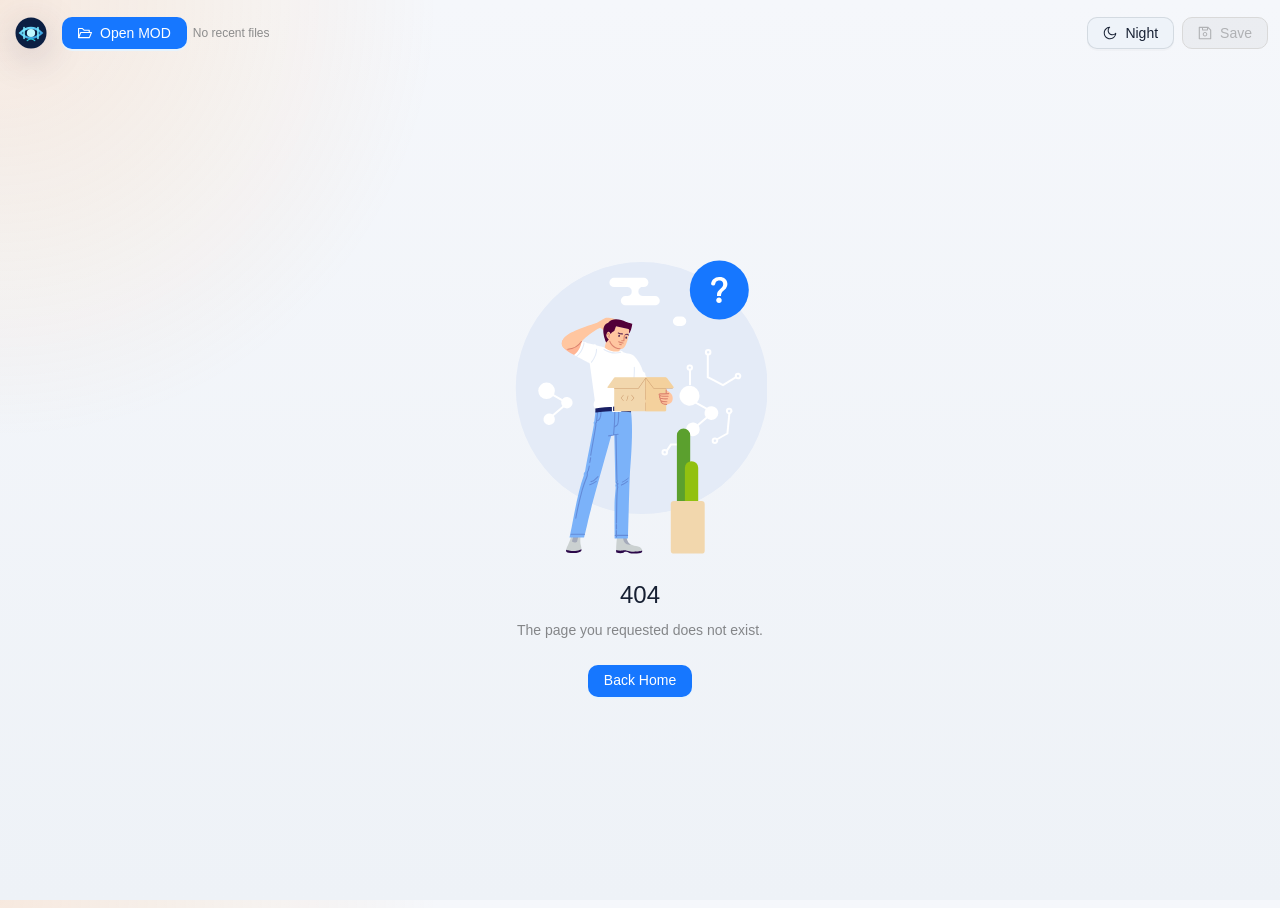
<file: index.html>
<!doctype html>
<html lang="zh-CN">
  <head>
    <meta charset="UTF-8" />
    <meta name="viewport" content="width=device-width, initial-scale=1.0" />
    <title>暗黑 2 开发基座</title>
    <script type="module" crossorigin src="/assets/index-C3zdAfzK.js"></script>
    <link rel="stylesheet" crossorigin href="/assets/index-BKIvSl8p.css">
  </head>
  <body>
    <div id="root"></div>
  </body>
</html>
</file>
<file: assets/index-BKIvSl8p.css>
html,body{width:100%;height:100%}input::-ms-clear,input::-ms-reveal{display:none}*,*:before,*:after{box-sizing:border-box}html{font-family:sans-serif;line-height:1.15;-webkit-text-size-adjust:100%;-ms-text-size-adjust:100%;-ms-overflow-style:scrollbar;-webkit-tap-highlight-color:rgba(0,0,0,0)}body{margin:0}[tabindex="-1"]:focus{outline:none}hr{box-sizing:content-box;height:0;overflow:visible}h1,h2,h3,h4,h5,h6{margin-top:0;margin-bottom:.5em;font-weight:500}p{margin-top:0;margin-bottom:1em}abbr[title],abbr[data-original-title]{-webkit-text-decoration:underline dotted;text-decoration:underline dotted;border-bottom:0;cursor:help}address{margin-bottom:1em;font-style:normal;line-height:inherit}input[type=text],input[type=password],input[type=number],textarea{-webkit-appearance:none}ol,ul,dl{margin-top:0;margin-bottom:1em}ol ol,ul ul,ol ul,ul ol{margin-bottom:0}dt{font-weight:500}dd{margin-bottom:.5em;margin-left:0}blockquote{margin:0 0 1em}dfn{font-style:italic}b,strong{font-weight:bolder}small{font-size:80%}sub,sup{position:relative;font-size:75%;line-height:0;vertical-align:baseline}sub{bottom:-.25em}sup{top:-.5em}pre,code,kbd,samp{font-size:1em;font-family:SFMono-Regular,Consolas,Liberation Mono,Menlo,Courier,monospace}pre{margin-top:0;margin-bottom:1em;overflow:auto}figure{margin:0 0 1em}img{vertical-align:middle;border-style:none}a,area,button,[role=button],input:not([type=range]),label,select,summary,textarea{touch-action:manipulation}table{border-collapse:collapse}caption{padding-top:.75em;padding-bottom:.3em;text-align:left;caption-side:bottom}input,button,select,optgroup,textarea{margin:0;color:inherit;font-size:inherit;font-family:inherit;line-height:inherit}button,input{overflow:visible}button,select{text-transform:none}button,html [type=button],[type=reset],[type=submit]{-webkit-appearance:button}button::-moz-focus-inner,[type=button]::-moz-focus-inner,[type=reset]::-moz-focus-inner,[type=submit]::-moz-focus-inner{padding:0;border-style:none}input[type=radio],input[type=checkbox]{box-sizing:border-box;padding:0}input[type=date],input[type=time],input[type=datetime-local],input[type=month]{-webkit-appearance:listbox}textarea{overflow:auto;resize:vertical}fieldset{min-width:0;margin:0;padding:0;border:0}legend{display:block;width:100%;max-width:100%;margin-bottom:.5em;padding:0;color:inherit;font-size:1.5em;line-height:inherit;white-space:normal}progress{vertical-align:baseline}[type=number]::-webkit-inner-spin-button,[type=number]::-webkit-outer-spin-button{height:auto}[type=search]{outline-offset:-2px;-webkit-appearance:none}[type=search]::-webkit-search-cancel-button,[type=search]::-webkit-search-decoration{-webkit-appearance:none}::-webkit-file-upload-button{font:inherit;-webkit-appearance:button}output{display:inline-block}summary{display:list-item}template{display:none}[hidden]{display:none!important}html,body,#root{min-height:100%}*{scrollbar-width:thin;scrollbar-color:transparent transparent}*:hover{scrollbar-color:rgba(23,32,51,.28) transparent}*::-webkit-scrollbar{width:6px;height:6px}*::-webkit-scrollbar-track{background:transparent}*::-webkit-scrollbar-thumb{background:transparent;border-radius:999px}*:hover::-webkit-scrollbar-thumb{background:#17203347}*::-webkit-scrollbar-corner{background:transparent}body{margin:0;background:radial-gradient(circle at top left,rgba(255,172,93,.18),transparent 28%),linear-gradient(180deg,#f5f7fb,#eef2f7);color:#172033;font-family:Segoe UI,Microsoft YaHei,sans-serif;transition:background .2s ease,color .2s ease}body[data-theme=dark]{background:radial-gradient(circle at top left,rgba(61,110,196,.24),transparent 30%),linear-gradient(180deg,#121825,#0b1018);color:#dbe6ff}.app-layout{min-height:100vh;background:transparent}.app-header{display:flex;align-items:center;gap:6px;min-height:40px;padding:4px 12px 2px;background:transparent}.app-header-start,.app-header-end{display:flex;flex:0 0 auto;align-items:center}.app-header-start .ant-space,.app-header-start .ant-space-item,.app-header-end .ant-space,.app-header-end .ant-space-item{display:flex;align-items:center}.fantasia-brand{display:inline-flex;align-items:center;align-self:center;justify-content:center;margin-right:4px}.route-nav-trigger{position:relative;display:inline-flex;align-items:center}.fantasia-brand-mark{display:flex;width:38px;height:38px;flex:0 0 auto;align-items:center;justify-content:center;filter:drop-shadow(0 8px 18px rgba(31,24,63,.22))}.fantasia-brand-mark svg{display:block;width:100%;height:100%}.route-nav-panel{position:absolute;top:calc(100% + 10px);left:0;z-index:30;width:320px;background:linear-gradient(180deg,#fffffff7,#f7f9fdfa);border-radius:18px;box-shadow:0 18px 48px #11192a2e}.route-nav-header{display:flex;align-items:center;justify-content:space-between;margin-bottom:8px}.route-nav-list{display:flex;flex-direction:column;gap:6px}.route-nav-item{display:flex;width:100%;flex-direction:column;gap:4px;padding:10px 12px;color:#172033;text-align:left;background:#f5f7fbe6;border:1px solid rgba(23,32,51,.08);border-radius:12px;cursor:pointer;transition:all .15s ease}.route-nav-item:hover{background:#eef6ff;border-color:#91caff}.route-nav-item-active{background:#e6f4ff;border-color:#69b1ff;box-shadow:0 0 0 2px #1677ff14}.route-nav-item-top{display:flex;align-items:center;justify-content:space-between;gap:10px}.route-nav-item-label{font-weight:600}.route-nav-item-path{color:#7b879d;font-size:12px;line-height:1.35;word-break:break-all}.route-nav-footer{margin-top:10px}.app-header-middle{display:flex;flex:1 1 auto;min-width:0;justify-content:flex-start;align-items:center}.app-header .ant-space{align-items:center}.app-kicker{display:block;margin-bottom:8px;color:#d46b08;font-size:12px;font-weight:700;letter-spacing:.16em;text-transform:uppercase}.app-title.ant-typography{margin:0 0 4px}.app-subtitle{max-width:880px}.app-content{padding:0 16px 16px}.app-content-home{padding:0}.not-found-shell{display:flex;min-height:calc(100vh - 72px);align-items:center;justify-content:center}body[data-route-view=home]{background:radial-gradient(circle at 20% 18%,rgba(173,56,23,.26),transparent 26%),radial-gradient(circle at 80% 22%,rgba(116,18,14,.28),transparent 22%),radial-gradient(circle at 50% 0%,rgba(255,157,81,.1),transparent 32%),linear-gradient(180deg,#060404,#0b0707 24%,#120909);color:#eadfcb}body[data-route-view=home] *:hover{scrollbar-color:rgba(145,81,32,.45) transparent}body[data-route-view=home] *:hover::-webkit-scrollbar-thumb{background:#91512073}.fantasia-home-shell{position:relative;min-height:100vh;overflow:hidden;color:#eadfcb;font-family:Georgia,Times New Roman,Palatino Linotype,serif}.fantasia-home-backdrop,.fantasia-home-backdrop-fog,.fantasia-home-backdrop-embers,.fantasia-home-backdrop-vignette{position:absolute;top:0;right:0;bottom:0;left:0;pointer-events:none}.fantasia-home-backdrop{overflow:hidden}.fantasia-home-backdrop:before{position:absolute;top:0;right:0;bottom:0;left:0;background:linear-gradient(180deg,#08040433,#070404db),linear-gradient(90deg,#050303d1,#0000003d 28%,#0000003d 72%,#050303d1),var(--fantasia-home-background) center top / cover no-repeat fixed,linear-gradient(180deg,#0c080829,#060404cc),repeating-linear-gradient(90deg,transparent 0,transparent 46px,rgba(255,211,162,.015) 47px,transparent 48px);content:""}.fantasia-home-backdrop-fog{width:48vw;height:48vw;border-radius:50%;filter:blur(90px);opacity:.32}.fantasia-home-backdrop-fog-left{top:-16vw;left:-12vw;background:#7e1f136b}.fantasia-home-backdrop-fog-right{right:-10vw;bottom:-12vw;background:#bf651e3d}.fantasia-home-backdrop-embers{background:radial-gradient(circle at 14% 18%,rgba(255,213,153,.7) 0 1px,transparent 2px),radial-gradient(circle at 78% 14%,rgba(255,183,111,.7) 0 1px,transparent 2px),radial-gradient(circle at 64% 42%,rgba(244,116,48,.7) 0 1px,transparent 2px),radial-gradient(circle at 88% 58%,rgba(255,206,132,.65) 0 1px,transparent 2px),radial-gradient(circle at 26% 72%,rgba(244,116,48,.7) 0 1px,transparent 2px);opacity:.44}.fantasia-home-backdrop-vignette{background:radial-gradient(circle at center,transparent 36%,rgba(0,0,0,.7) 100%),linear-gradient(180deg,rgba(0,0,0,.3),transparent 20%,transparent 80%,rgba(0,0,0,.48))}.fantasia-home-frame{position:relative;z-index:1;width:min(1380px,calc(100% - 48px));margin:0 auto;padding:18px 0 40px}.fantasia-home-topbar{position:relative;display:grid;grid-template-columns:1fr auto;gap:18px;align-items:center;padding:16px 22px;background:linear-gradient(180deg,#1b110eeb,#0f0a09eb);border:1px solid rgba(141,94,54,.52);box-shadow:inset 0 0 0 1px #ffcc830f,0 18px 42px #00000057}.fantasia-home-topbar:before,.fantasia-home-topbar:after{position:absolute;width:44px;height:44px;border:1px solid rgba(205,149,86,.42);content:""}.fantasia-home-topbar:before{top:8px;left:8px;border-right:0;border-bottom:0}.fantasia-home-topbar:after{right:8px;bottom:8px;border-top:0;border-left:0}.fantasia-home-brand{display:inline-flex;align-items:center;gap:14px}.fantasia-home-brand-mark{display:flex;width:58px;height:58px;flex:0 0 auto;align-items:center;justify-content:center;background:radial-gradient(circle at 50% 35%,#ffce8414,#0003);border:1px solid rgba(160,101,56,.48);border-radius:12px;box-shadow:inset 0 0 22px #ffb1660a}.fantasia-home-brand-mark .fantasia-brand{margin-right:0}.fantasia-home-brand-mark .fantasia-brand-mark{width:46px;height:46px;filter:drop-shadow(0 10px 18px rgba(0,0,0,.28))}.fantasia-home-brand-copy{display:flex;flex-direction:column}.fantasia-home-brand-copy strong{color:#f2dcc0;font-size:28px;font-weight:700;letter-spacing:.08em;text-transform:uppercase}.fantasia-home-brand-kicker{color:#b98d63;font-size:11px;font-weight:700;letter-spacing:.28em;text-transform:uppercase}.fantasia-home-topbar-actions,.fantasia-home-hero-actions,.fantasia-home-world-actions{display:flex;flex-wrap:wrap;gap:12px}.fantasia-home-button{display:inline-flex;min-width:152px;justify-content:center;align-items:center;padding:12px 18px;color:#f4e6d0;font-size:13px;font-weight:700;letter-spacing:.12em;text-decoration:none;text-transform:uppercase;border:1px solid rgba(167,106,60,.48);transition:transform .15s ease,box-shadow .15s ease,border-color .15s ease,background .15s ease,color .15s ease}.fantasia-home-button:hover{transform:translateY(-1px)}.fantasia-home-button-primary{background:linear-gradient(180deg,#8f2712f5,#43120dfa);box-shadow:inset 0 0 0 1px #ffc47514,0 12px 24px #390d0a61}.fantasia-home-button-primary:hover{color:#fff0d5;border-color:#e08f56d1;background:linear-gradient(180deg,#a83419fa,#53170ffa);box-shadow:inset 0 0 0 1px #ffd0901f,0 16px 30px #390d0a6b}.fantasia-home-button-ghost{background:linear-gradient(180deg,#1d120ef0,#100a09f0)}.fantasia-home-button-ghost:hover{color:#ffe0b3;border-color:#c78b5bb8;background:linear-gradient(180deg,#291812f5,#140c0af5)}.fantasia-home-button-large{min-width:208px;padding:15px 24px}.fantasia-home-main{display:flex;flex-direction:column;gap:22px;margin-top:18px}.fantasia-home-hero{display:flex;justify-content:center;align-items:center;min-height:calc(100vh - 210px)}.fantasia-home-hero-stage,.fantasia-home-workflow-panel,.fantasia-home-world-card{position:relative;overflow:hidden;background:linear-gradient(180deg,#130c0bf0,#090606f7);border:1px solid rgba(141,94,54,.45);box-shadow:inset 0 0 0 1px #ffcc830d,0 24px 56px #00000061}.fantasia-home-hero-stage:before,.fantasia-home-workflow-panel:before,.fantasia-home-world-card:before,.fantasia-home-arsenal-card:before{position:absolute;top:0;right:0;bottom:0;left:0;border:1px solid rgba(255,211,156,.04);content:"";pointer-events:none}.fantasia-home-kicker,.fantasia-home-section-copy h2,.fantasia-home-workflow-copy h2,.fantasia-home-world-card h2{margin:0}.fantasia-home-arsenal-card,.fantasia-home-workflow-step{position:relative;overflow:hidden;padding:16px 18px;background:linear-gradient(180deg,#1d120fe0,#0e0808f5);border:1px solid rgba(123,78,44,.38);color:#d4c0a8;line-height:1.7}.fantasia-home-sigil-card strong,.fantasia-home-arsenal-card h3,.fantasia-home-workflow-step strong{display:block;margin:0 0 8px;color:#f1dec6;font-size:18px;font-weight:700}.fantasia-home-sigil-card p,.fantasia-home-arsenal-card p,.fantasia-home-workflow-step p{margin:0;color:#a99581;line-height:1.7}.fantasia-home-sigil-index,.fantasia-home-arsenal-tag,.fantasia-home-workflow-step span{display:inline-flex;margin-bottom:12px;color:#d79d5a;font-size:11px;font-weight:700;letter-spacing:.24em;text-transform:uppercase}.fantasia-home-hero-stage{display:flex;width:min(560px,100%);min-height:720px;flex-direction:column;justify-content:space-between;padding:24px 24px 22px;background:radial-gradient(circle at 50% 38%,rgba(167,48,19,.32),transparent 22%),linear-gradient(180deg,#110a0af5,#080505fa)}.fantasia-home-stage-plaque{display:flex;flex-direction:column;gap:6px;align-items:flex-start}.fantasia-home-stage-label{color:#b5895f;font-size:11px;font-weight:700;letter-spacing:.28em;text-transform:uppercase}.fantasia-home-stage-plaque strong{color:#f3e4ce;font-size:34px;font-weight:700;text-transform:uppercase}.fantasia-home-gate{position:relative;width:min(440px,100%);aspect-ratio:1 / 1.18;margin:12px auto 0}.fantasia-home-gate-outer,.fantasia-home-gate-inner,.fantasia-home-gate-core,.fantasia-home-gate-floor,.fantasia-home-gate-spire,.fantasia-home-gate-runes{position:absolute}.fantasia-home-gate-outer,.fantasia-home-gate-inner{left:50%;transform:translate(-50%);border-radius:50% 50% 18% 18%/48% 48% 14% 14%}.fantasia-home-gate-outer{top:7%;right:15%;bottom:18%;left:15%;background:linear-gradient(180deg,#2f1d16fa,#120b09fa);border:2px solid rgba(174,119,73,.55);box-shadow:inset 0 0 0 1px #ffce860f,0 30px 50px #0000006b}.fantasia-home-gate-inner{top:16%;right:24%;bottom:25%;left:24%;background:radial-gradient(circle at 50% 36%,#ffc26d6b,#d04518a6 28%,#260a08fa 74%),linear-gradient(180deg,#1b0a08fa,#070404fa);border:1px solid rgba(203,132,68,.62);box-shadow:inset 0 0 42px #ffa65729,0 0 54px #78160c38}.fantasia-home-gate-core{top:28%;left:50%;width:26%;aspect-ratio:1 / 1.08;background:radial-gradient(circle at 50% 28%,rgba(255,227,165,.9),rgba(255,148,72,.72) 42%,rgba(145,42,16,.18) 76%,transparent 100%);transform:translate(-50%);filter:blur(.5px);opacity:.92}.fantasia-home-gate-spire{bottom:20%;width:18%;height:42%;background:linear-gradient(180deg,#3e2319f5,#120b09fa);clip-path:polygon(50% 0,100% 100%,0 100%);border:1px solid rgba(143,96,55,.42)}.fantasia-home-gate-spire-left{left:10%}.fantasia-home-gate-spire-right{right:10%}.fantasia-home-gate-floor{right:8%;bottom:5%;left:8%;height:16%;background:radial-gradient(circle at center,rgba(204,86,41,.28),transparent 55%),linear-gradient(180deg,#140c0b2e,#080505eb);border-top:1px solid rgba(146,97,56,.28)}.fantasia-home-gate-runes{top:18%;width:10%;height:52%;opacity:.75}.fantasia-home-gate-runes:before,.fantasia-home-gate-runes:after{position:absolute;left:50%;width:2px;height:100%;background:linear-gradient(180deg,transparent,rgba(255,201,126,.5),transparent);transform:translate(-50%);content:""}.fantasia-home-gate-runes:after{width:100%;height:100%;background:radial-gradient(circle at 50% 10%,rgba(255,197,126,.85) 0 2px,transparent 3px),radial-gradient(circle at 50% 34%,rgba(255,197,126,.85) 0 2px,transparent 3px),radial-gradient(circle at 50% 58%,rgba(255,197,126,.85) 0 2px,transparent 3px),radial-gradient(circle at 50% 82%,rgba(255,197,126,.85) 0 2px,transparent 3px)}.fantasia-home-gate-runes-left{left:7%}.fantasia-home-gate-runes-right{right:7%}.fantasia-home-stage-marks{display:flex;justify-content:center;gap:12px;color:#9f7d61;font-size:12px;font-weight:700;letter-spacing:.2em;text-transform:uppercase}.fantasia-home-section{position:relative}.fantasia-home-section-copy h2,.fantasia-home-workflow-copy h2,.fantasia-home-world-card h2{font-size:clamp(34px,4.8vw,58px);line-height:1}.fantasia-home-section-compact{margin-top:2px}.fantasia-home-workflow-panel{padding:26px 28px 22px}.fantasia-home-workflow-copy{max-width:920px;margin-bottom:18px}.fantasia-home-workflow-steps{display:grid;grid-template-columns:repeat(3,minmax(0,1fr));gap:14px}.fantasia-home-workflow-step{min-height:154px}.fantasia-home-compact-lead{max-width:760px;margin:14px 0 0;color:#bda992;line-height:1.8}.fantasia-home-compact-footer{display:grid;grid-template-columns:1fr auto;gap:20px;align-items:center;margin-top:18px;padding-top:18px;border-top:1px solid rgba(141,94,54,.26)}.fantasia-home-compact-footer p{margin:0;color:#bda992;line-height:1.8}.logo-lab{min-height:calc(100vh - 76px);padding:14px 0 6px}.logo-lab-hero{position:relative;display:grid;grid-template-columns:minmax(0,1.5fr) minmax(280px,.8fr);gap:24px;margin-bottom:20px;padding:26px 28px;overflow:hidden;background:radial-gradient(circle at top left,rgba(255,198,109,.28),transparent 28%),radial-gradient(circle at right center,rgba(104,172,255,.22),transparent 32%),linear-gradient(135deg,#0e1834f5,#221238f0);border:1px solid rgba(151,188,255,.22);border-radius:28px;box-shadow:0 24px 60px #0e12283d}.logo-lab-hero:after{position:absolute;inset:auto -30px -60px auto;width:180px;height:180px;background:radial-gradient(circle,rgba(255,219,132,.2),transparent 70%);content:"";pointer-events:none}.logo-lab-actions{margin-bottom:10px}.logo-lab-title.ant-typography{margin:0;color:#fff5da;font-size:clamp(42px,8vw,88px);line-height:.92;letter-spacing:.02em;text-shadow:0 6px 24px rgba(0,0,0,.34)}.logo-lab-summary{max-width:760px;margin:14px 0 0;color:#ecf4ffd1;font-size:16px;line-height:1.7}.logo-lab-orbit{position:relative;display:flex;min-height:260px;align-items:center;justify-content:center}.logo-lab-orbit-core{position:relative;z-index:2;display:flex;width:116px;height:116px;align-items:center;justify-content:center;color:#fff6d6;font-size:58px;font-weight:700;background:radial-gradient(circle at 35% 35%,#fff8dc,#ffd57d 48%,#ca7c1f);border-radius:50%;box-shadow:0 0 0 10px #ffe0a014,0 24px 40px #0000004d}.logo-lab-orbit-ring{position:absolute;top:50%;right:50%;bottom:50%;left:50%;border:1px solid rgba(193,223,255,.24);border-radius:50%;transform:translate(-50%,-50%)}.logo-lab-orbit-ring-a{width:220px;height:220px;box-shadow:0 0 0 18px #709aff0d}.logo-lab-orbit-ring-b{width:280px;height:160px;transform:translate(-50%,-50%) rotate(-18deg)}.logo-card.ant-card{height:100%;overflow:hidden;background:linear-gradient(180deg,#ffffffeb,#f6f8fdf5);border-radius:24px;box-shadow:0 18px 44px #101a301f}.logo-card .ant-card-body{display:flex;height:100%;flex-direction:column}.logo-card-topline{display:flex;align-items:center;justify-content:space-between;margin-bottom:14px}.logo-card-accent{color:#63718d;font-size:12px;font-weight:700;letter-spacing:.12em;text-transform:uppercase}.logo-artboard{position:relative;display:flex;min-height:244px;margin-bottom:16px;overflow:hidden;align-items:center;justify-content:center;background:radial-gradient(circle at top,rgba(255,255,255,.5),transparent 35%),linear-gradient(180deg,#101834,#1c2448);border-radius:22px}.logo-artboard-glow{position:absolute;width:220px;height:220px;opacity:.2;filter:blur(30px);border-radius:50%}.logo-artboard-svg{position:relative;z-index:1;width:min(220px,86%)}.logo-card-title.ant-typography{margin:0 0 2px}.logo-card-direction{margin-bottom:10px;color:#6a7691}.logo-card-summary{min-height:72px;margin-bottom:14px;color:#344058}.logo-card-palette{display:flex;gap:10px;margin-top:auto}.logo-swatch{display:inline-flex;width:18px;height:18px;border:2px solid rgba(255,255,255,.92);border-radius:50%;box-shadow:0 3px 10px #131b2b29}body[data-theme=dark] .logo-card.ant-card{background:linear-gradient(180deg,#162131fa,#111a26fa)}body[data-theme=dark] .logo-card-accent,body[data-theme=dark] .logo-card-direction{color:#93a7c8}body[data-theme=dark] .logo-card-summary{color:#c7d5ec}@media (max-width: 960px){.logo-lab-hero{grid-template-columns:1fr}}.ant-card{border:1px solid rgba(23,32,51,.12)}.ant-card .ant-card-head{border-bottom:1px solid rgba(23,32,51,.08)}body[data-theme=light] .ant-tag:not(.ant-tag-has-color){color:#172033;background:#f5f7fb;border-color:#17203314}body[data-theme=light] .ant-btn-default{color:#172033;background:#eef3f9;border-color:#1720331f}body[data-theme=light] .ant-btn-default:not(:disabled):hover,body[data-theme=light] .ant-btn-default:not(:disabled):focus{color:#172033;background:#e6edf6;border-color:#1720332e}body[data-theme=dark] .ant-card{border:1px solid rgba(124,178,255,.24)}body[data-theme=dark] .route-nav-panel{background:linear-gradient(180deg,#172131fa,#111926fa);box-shadow:0 20px 54px #00000057}body[data-theme=dark] .route-nav-item{color:#dbe6ff;background:#7cb2ff14;border-color:#7cb2ff29}body[data-theme=dark] .route-nav-item:hover{background:#7cb2ff24;border-color:#7cb2ff57}body[data-theme=dark] .route-nav-item-active{background:#7cb2ff2e;border-color:#7cb2ff6b;box-shadow:0 0 0 2px #7cb2ff1f}body[data-theme=dark] .route-nav-item-path{color:#95abd0}body[data-theme=dark] .ant-card .ant-card-head{border-bottom:1px solid rgba(124,178,255,.16)}body[data-theme=dark] .ant-tag:not(.ant-tag-has-color){color:#dbe6ff;background:#7cb2ff1f;border-color:#7cb2ff33}body[data-theme=dark] .ant-btn-default:disabled,body[data-theme=dark] .ant-btn-default.ant-btn-disabled,body[data-theme=dark] .ant-btn-color-default:disabled,body[data-theme=dark] .ant-btn-color-default.ant-btn-disabled{color:#9fb7df9e;background:#7cb2ff14;border-color:#7cb2ff24;box-shadow:none}body[data-theme=dark] .ant-btn-primary:disabled,body[data-theme=dark] .ant-btn-primary.ant-btn-disabled,body[data-theme=dark] .ant-btn-color-primary:disabled,body[data-theme=dark] .ant-btn-color-primary.ant-btn-disabled{color:#dbe6ff85;background:#7cb2ff2e;border-color:#7cb2ff2e;box-shadow:none}body[data-theme=dark] .ant-btn-text:disabled,body[data-theme=dark] .ant-btn-text.ant-btn-disabled,body[data-theme=dark] .ant-btn-link:disabled,body[data-theme=dark] .ant-btn-link.ant-btn-disabled,body[data-theme=dark] .ant-btn-variant-text:disabled,body[data-theme=dark] .ant-btn-variant-text.ant-btn-disabled,body[data-theme=dark] .ant-btn-variant-link:disabled,body[data-theme=dark] .ant-btn-variant-link.ant-btn-disabled{color:#9fb7df80;background:transparent;border-color:transparent;box-shadow:none}.recent-tabs{display:flex;align-items:center;gap:4px;width:fit-content;max-width:100%;min-height:32px;overflow:hidden;padding:0}.recent-tabs-shell{display:flex;width:100%;min-width:0;justify-content:flex-start;align-items:center;overflow:hidden}.recent-tabs-shell-overflow{gap:2px}.recent-tabs-empty{display:flex;min-height:32px;align-items:center}.recent-tabs-empty-text{color:#8c8c8c;font-size:12px}.recent-tab{display:flex;min-width:0;max-width:220px;flex:0 0 auto;height:32px;box-sizing:border-box;align-items:center;gap:8px;padding:0 8px 0 12px;line-height:1;background:#ffffffb8;border:1px solid #d9e2f2;border-radius:999px;cursor:pointer;transition:all .15s ease}.recent-tab:hover{border-color:#91caff;background:#eef6ff}.recent-tab-active{border-color:#1677ff;background:#e6f4ff;box-shadow:0 0 0 2px #1677ff1a}.recent-tab-dragging{opacity:.55}.recent-tab-drag-over{border-color:#1677ff;box-shadow:inset 0 0 0 1px #1677ff}.recent-tab-label{overflow:hidden;text-overflow:ellipsis;white-space:nowrap}.recent-tab-dirty{width:8px;height:8px;flex:0 0 auto;background:#fa8c16;border-radius:999px}.recent-tab-close.ant-btn{width:22px;min-width:22px;height:22px;padding:0;flex:0 0 auto;color:#5b6b88}.recent-tab-close.ant-btn .anticon{font-size:12px}.recent-tabs-more{display:flex;flex:0 0 auto;align-items:center;justify-content:center;width:40px;min-width:40px;max-width:40px;padding:0;font-size:18px}.recent-tabs-measure{display:flex;position:absolute;visibility:hidden;pointer-events:none;gap:4px;height:0;overflow:hidden;white-space:nowrap}.recent-tabs-more-measure{top:0;left:0}.recent-tabs-menu{display:flex;min-width:220px;max-width:320px;flex-direction:column;gap:4px;padding:8px;background:#fffffff5;border:1px solid #d9e2f2;border-radius:12px;box-shadow:0 12px 30px #17203324}.recent-tabs-menu-item{display:flex;width:100%;align-items:center;gap:8px;padding:8px 10px;color:#172033;background:transparent;border:0;border-radius:8px;cursor:pointer;text-align:left}.recent-tabs-menu-item:hover{background:#eef6ff}.recent-tabs-menu-item-active{background:#e6f4ff}.recent-tabs-menu-item-label{overflow:hidden;flex:1;text-overflow:ellipsis;white-space:nowrap}.recent-tabs-menu-close.ant-btn{width:22px;min-width:22px;height:22px;padding:0;flex:0 0 auto;color:#5b6b88}.recent-tabs-menu-close.ant-btn .anticon{font-size:12px}body[data-theme=dark] .recent-tabs-empty-text{color:#9fb7df}body[data-theme=dark] .recent-tab{color:#dbe6ff;background:#ffffff0a;border-color:#9fb7df38}body[data-theme=dark] .recent-tab:hover{border-color:#7cb2ff8c;background:#7cb2ff1a}body[data-theme=dark] .recent-tab-active{background:#1677ff38;border-color:#7cb2ffeb;box-shadow:0 0 0 2px #7cb2ff29}body[data-theme=dark] .recent-tab-drag-over{border-color:#7cb2ffeb;box-shadow:inset 0 0 0 1px #7cb2ffeb}body[data-theme=dark] .recent-tab-close.ant-btn{color:#9fb7df}body[data-theme=dark] .recent-tabs-menu-item{color:#dbe6ff}body[data-theme=dark] .recent-tabs-menu-close.ant-btn{color:#9fb7df}body[data-theme=dark] .recent-tabs-menu{background:#121825f5;border-color:#9fb7df33;box-shadow:0 12px 30px #00000057}body[data-theme=dark] .recent-tabs-menu-item:hover{background:#7cb2ff1a}body[data-theme=dark] .recent-tabs-menu-item-active{background:#1677ff38}.app-alert{margin-bottom:12px}.workspace-layout{gap:8px;background:transparent}.workspace-sider{background:transparent!important}.workspace-sider .ant-layout-sider-children{display:flex;flex-direction:column}.tree-card{max-height:calc(100vh - 100px)}.tree-card .ant-card-body{min-height:0;overflow:hidden;padding:12px}.workspace-main{min-width:0;background:transparent}.content-stack,.content-stack .ant-space-item{width:100%}.editor-toolbar{display:flex;justify-content:space-between;align-items:flex-start;gap:16px;flex-wrap:wrap}.directory-tree-panel{display:flex;flex:1;min-height:0;flex-direction:column;gap:8px}.directory-tree-search{flex:0 0 auto}.directory-tree-search .ant-input-group-wrapper{margin:0}.directory-tree-scroll{flex:1;min-height:0;overflow:auto;border-radius:8px;background:#fafcff;padding:4px 0 0 8px}body[data-theme=dark] .directory-tree-scroll{background:#7cb2ff0d}.directory-list .ant-list-items{display:flex;flex-direction:column;gap:2px}.directory-list-item{cursor:pointer;padding:0!important;border:0!important}.directory-list-row{display:flex;align-items:center;gap:8px;min-height:32px;width:100%;padding:4px 8px 4px 0;border-radius:6px}.directory-list-item:hover .directory-list-row{background:#f0f5ff}.directory-list-item-active .directory-list-row{background:#e6f4ff}body[data-theme=dark] .directory-list-item:hover .directory-list-row{background:#7cb2ff1f}body[data-theme=dark] .directory-list-item-active .directory-list-row{background:#7cb2ff33}.directory-list-icon{flex:0 0 auto;color:#5b6b88}body[data-theme=dark] .directory-list-icon{color:#9fb7df}.directory-list-text{flex:1;min-width:0}.table-card .ant-card-body{padding-top:12px}.tsv-toolbar{display:flex;justify-content:space-between;align-items:center;gap:12px;flex-wrap:wrap;margin-bottom:12px}.tsv-keyboard-scope{outline:none}.tsv-table-card{margin-top:16px}.tsv-table-card .ant-table-cell{vertical-align:top}.tsv-table-selection-mode .ant-table-tbody>tr{cursor:ns-resize;-webkit-user-select:none;user-select:none}.tsv-table-row-selected>.ant-table-cell{background:#e6f4ff!important}body[data-theme=dark] .tsv-table-row-selected>.ant-table-cell{background:#7cb2ff29!important}.tsv-table-card .ant-table-thead>tr>th{white-space:normal!important;vertical-align:top}.tsv-header-text{white-space:normal;word-break:break-word;line-height:1.4}.tsv-cell-input,.tsv-cell-input.ant-input-outlined,.tsv-cell-input.ant-input-filled{background:transparent;border:0;box-shadow:none}.tsv-cell-input:hover,.tsv-cell-input.ant-input-outlined:hover,.tsv-cell-input.ant-input-filled:hover,.tsv-cell-input:focus,.tsv-cell-input.ant-input-outlined:focus,.tsv-cell-input.ant-input-filled:focus,.tsv-cell-input.ant-input-outlined.ant-input-focused,.tsv-cell-input.ant-input-filled.ant-input-focused{border:0;box-shadow:none}body[data-theme=dark] .tsv-table-card .ant-table-tbody>tr>td,body[data-theme=dark] .tsv-table-card .ant-table-cell{background:#162131}body[data-theme=dark] .tsv-cell-input,body[data-theme=dark] .tsv-cell-input.ant-input-outlined,body[data-theme=dark] .tsv-cell-input.ant-input-filled{color:#dbe6ff;background:transparent}body[data-theme=dark] .tsv-cell-input::placeholder{color:#9fb7df85}.tsv-cell-input-modified,.tsv-cell-input-modified.ant-input-outlined,.tsv-cell-input-modified.ant-input-filled{background:#fff7e6;box-shadow:inset 0 0 0 1px #ffb84d}.tsv-cell-input-modified:hover,.tsv-cell-input-modified.ant-input-outlined:hover,.tsv-cell-input-modified.ant-input-filled:hover{box-shadow:inset 0 0 0 1px #fa8c16}.tsv-cell-input-modified:focus,.tsv-cell-input-modified.ant-input-outlined:focus,.tsv-cell-input-modified.ant-input-filled:focus,.tsv-cell-input-modified.ant-input-outlined.ant-input-focused,.tsv-cell-input-modified.ant-input-filled.ant-input-focused{box-shadow:inset 0 0 0 1px #fa8c16,0 0 0 2px #fa8c1624}body[data-theme=dark] .tsv-cell-input-modified,body[data-theme=dark] .tsv-cell-input-modified.ant-input-outlined,body[data-theme=dark] .tsv-cell-input-modified.ant-input-filled{color:#fff7e6;background:#fa8c163d;box-shadow:inset 0 0 0 1px #ffb84dc7}body[data-theme=dark] .tsv-cell-input-modified::placeholder{color:#fff7e685}.tsv-cell-input-compare,.tsv-cell-input-compare.ant-input-outlined,.tsv-cell-input-compare.ant-input-filled{background:transparent;box-shadow:inset 0 0 0 1px #69b1ff}.tsv-cell-input-compare:hover,.tsv-cell-input-compare.ant-input-outlined:hover,.tsv-cell-input-compare.ant-input-filled:hover{box-shadow:inset 0 0 0 1px #1677ff}body[data-theme=dark] .tsv-cell-input-compare,body[data-theme=dark] .tsv-cell-input-compare.ant-input-outlined,body[data-theme=dark] .tsv-cell-input-compare.ant-input-filled{color:#dbe6ff;background:transparent;box-shadow:inset 0 0 0 1px #7cb2ffc7}body[data-theme=dark] .tsv-cell-input-compare::placeholder{color:#dbe6ff85}.tsv-cell-input-compare-active,.tsv-cell-input-compare-active.ant-input-outlined,.tsv-cell-input-compare-active.ant-input-filled{background:#e6f4ff;box-shadow:inset 0 0 0 1px #1677ff,0 0 0 2px #1677ff24}.tsv-compare-tooltip{line-height:1.5}body[data-theme=dark] .tsv-cell-input-compare-active,body[data-theme=dark] .tsv-cell-input-compare-active.ant-input-outlined,body[data-theme=dark] .tsv-cell-input-compare-active.ant-input-filled{color:#edf5ff;background:#1677ff4d;box-shadow:inset 0 0 0 1px #7cb2ffeb,0 0 0 2px #7cb2ff2e}body[data-theme=dark] .tsv-cell-input-compare-active::placeholder{color:#edf5ff8a}.tsv-bulk-form{display:flex;flex-direction:column;gap:16px;margin-top:8px}.tsv-bulk-field{display:flex;flex-direction:column;gap:8px}.backup-empty,.backup-list{margin-top:16px}.backup-item{cursor:pointer;padding-inline:12px!important;border:1px solid transparent;border-radius:10px;transition:all .2s ease}.backup-item:hover{background:#fafcff}.backup-item-active{border-color:#91caff;background:#e6f4ff}body[data-theme=dark] .backup-item:hover{background:#ffffff08}body[data-theme=dark] .backup-item-active{border-color:#7cb2ff73;background:#7cb2ff29}.compare-runtime-card .ant-card-body{padding:12px}.compare-runtime-stack{width:100%}.compare-diff-strip{display:flex;gap:8px;overflow-x:auto;padding-bottom:4px}.compare-diff-chip{display:flex;min-width:190px;flex-direction:column;align-items:flex-start;gap:2px;padding:8px 10px;color:#172033;background:#f8fafc;border:1px solid #d9e2f2;border-radius:8px;cursor:pointer;transition:all .15s ease}.compare-diff-chip:hover{border-color:#91caff;background:#eef6ff}.compare-diff-chip-active{color:#0f2747;background:#e6f4ff;border-color:#1677ff;box-shadow:0 0 0 2px #1677ff1f}.compare-diff-chip-title{font-weight:600}.compare-diff-chip-meta,.compare-diff-chip-values{font-size:12px;line-height:1.4;text-align:left}.compare-diff-chip-meta{color:#5b6b88}.compare-diff-chip-values{color:#2f3b52;word-break:break-word}body[data-theme=dark] .compare-diff-chip{color:#dbe6ff;background:#ffffff0a;border-color:#9fb7df33}body[data-theme=dark] .compare-diff-chip:hover{border-color:#7cb2ff8c;background:#7cb2ff1a}body[data-theme=dark] .compare-diff-chip-active{color:#edf5ff;background:#1677ff38;border-color:#7cb2ffeb;box-shadow:0 0 0 2px #7cb2ff29}body[data-theme=dark] .compare-diff-chip-meta{color:#9fb7df}body[data-theme=dark] .compare-diff-chip-values{color:#cddcff}.compare-modal{top:0;padding-bottom:0}.compare-modal .ant-modal{max-width:100vw;margin:0}.compare-modal .ant-modal-body{display:flex;min-height:calc(100vh - 56px);flex-direction:column}@media (max-width: 992px){.app-header,.editor-toolbar{flex-direction:column;align-items:stretch}.app-content{padding:0 12px 12px}.app-header{padding:3px 10px 2px}.tree-card{max-height:none}.fantasia-home-frame{width:min(100%,calc(100% - 20px));padding:10px 0 28px}.fantasia-home-topbar,.fantasia-home-workflow-steps,.fantasia-home-compact-footer{grid-template-columns:1fr}.fantasia-home-topbar{position:relative;gap:18px;justify-items:start}.fantasia-home-workflow-panel,.fantasia-home-hero-stage{padding:24px 20px}.fantasia-home-hero{min-height:auto}.fantasia-home-hero-stage{min-height:620px}.fantasia-home-stage-marks{flex-wrap:wrap}}
</file>
